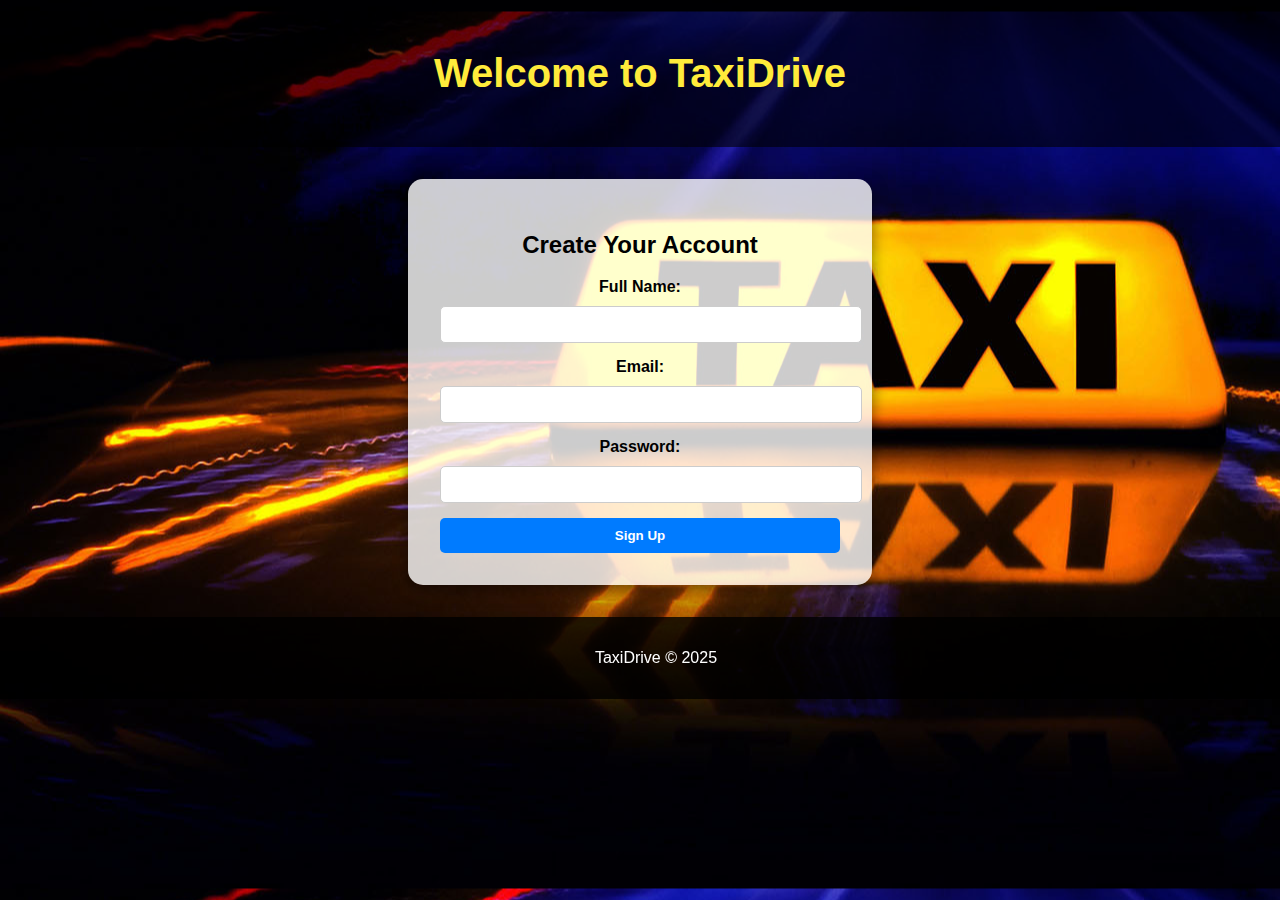
<file: index.html>
<!DOCTYPE html>
<html lang="en">
<head>
    <meta charset="UTF-8">
    <meta name="viewport" content="width=device-width, initial-scale=1.0">
    <title>Sign Up - TaxiDrive</title>
    <link rel="stylesheet" href="css/signup.css">
</head>
<body>
    <div class="background">
        <header>
            <h1>Welcome to TaxiDrive</h1>
        </header>
        <main>
            <section id="signup">
                <h2>Create Your Account</h2>
                <form id="signupForm" action="php/signup_handler.php" method="POST">
                    <label for="name">Full Name:</label>
                    <input type="text" id="name" name="name" required>
                    <label for="email">Email:</label>
                    <input type="email" id="email" name="email" required>
                    <label for="password">Password:</label>
                    <input type="password" id="password" name="password" required>
                    <button type="submit">Sign Up</button>
                </form>
            </section>
        </main>
        <footer>
            <p>TaxiDrive © 2025</p>
        </footer>
    </div>
</body>
</html>
</file>
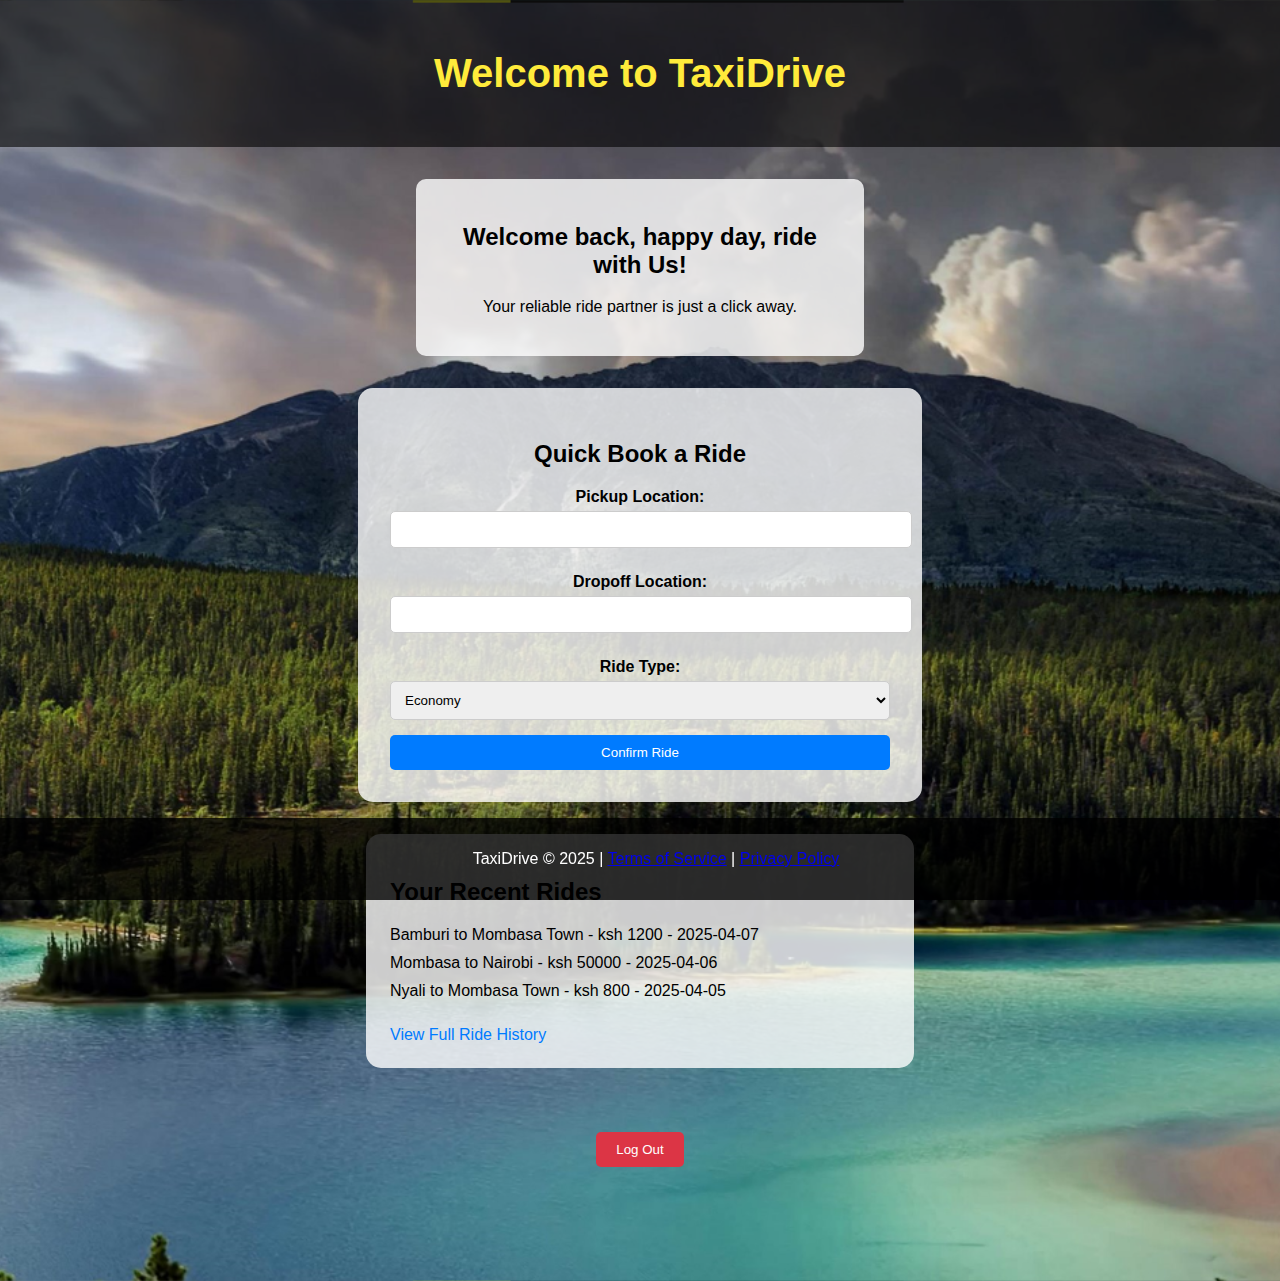
<file: homepage.html>
<!DOCTYPE html>
<html lang="en">
<head>
    <meta charset="UTF-8">
    <meta name="viewport" content="width=device-width, initial-scale=1.0">
    <title>TaxiDrive - Homepage</title>
    <link rel="stylesheet" href="css/homepage.css">
</head>
<body>
    <div class="background">
        <header>
            <h1>Welcome to TaxiDrive</h1>
        </header>
        <main>
            <!-- Welcome Section -->
            <section id="welcome">
                <h2>Welcome back, happy day, ride with Us!</h2>
                <p>Your reliable ride partner is just a click away.</p>
            </section>

            <!-- Quick Book Ride Section -->
            <section id="quick-book">
                <h2>Quick Book a Ride</h2>
                <form id="bookRideForm" action="php/book_ride.php" method="POST">
                    <label for="pickup">Pickup Location:</label>
                    <input type="text" id="pickup" name="pickup" required>
                    <label for="dropoff">Dropoff Location:</label>
                    <input type="text" id="dropoff" name="dropoff" required>
                    <label for="rideType">Ride Type:</label>
                    <select id="rideType" name="rideType">
                        <option value="economy">Economy</option>
                        <option value="premium">Premium</option>
                    </select>
                    <button type="submit">Confirm Ride</button>
                </form>
                <p id="confirmationMessage" style="display: none; color: green; font-weight: bold;">Ride booked successfully!</p>
            </section>

            <!-- Ride History -->
            <section id="ride-history">
                <h2>Your Recent Rides</h2>
                <ul>
                    <li>Bamburi to Mombasa Town - ksh 1200 - 2025-04-07</li>
                    <li>Mombasa to Nairobi - ksh 50000 - 2025-04-06</li>
                    <li>Nyali to Mombasa Town - ksh 800 - 2025-04-05</li>

                
                    
                </ul>
                <a href="ride_history.html">View Full Ride History</a>
            </section>

            <!-- Log Out Section -->
            <section id="logout">
                <form action="php/logout.php" method="POST">
                    <button type="submit">Log Out</button>
                </form>
            </section>
        </main>
        <footer>
            <p>TaxiDrive © 2025 | <a href="terms.html">Terms of Service</a> | <a href="privacy.html">Privacy Policy</a></p>
        </footer>
    </div>

    <!-- Link to external JavaScript -->
    <script src="js/homepage.js"></script>
</body>
</html>
</file>
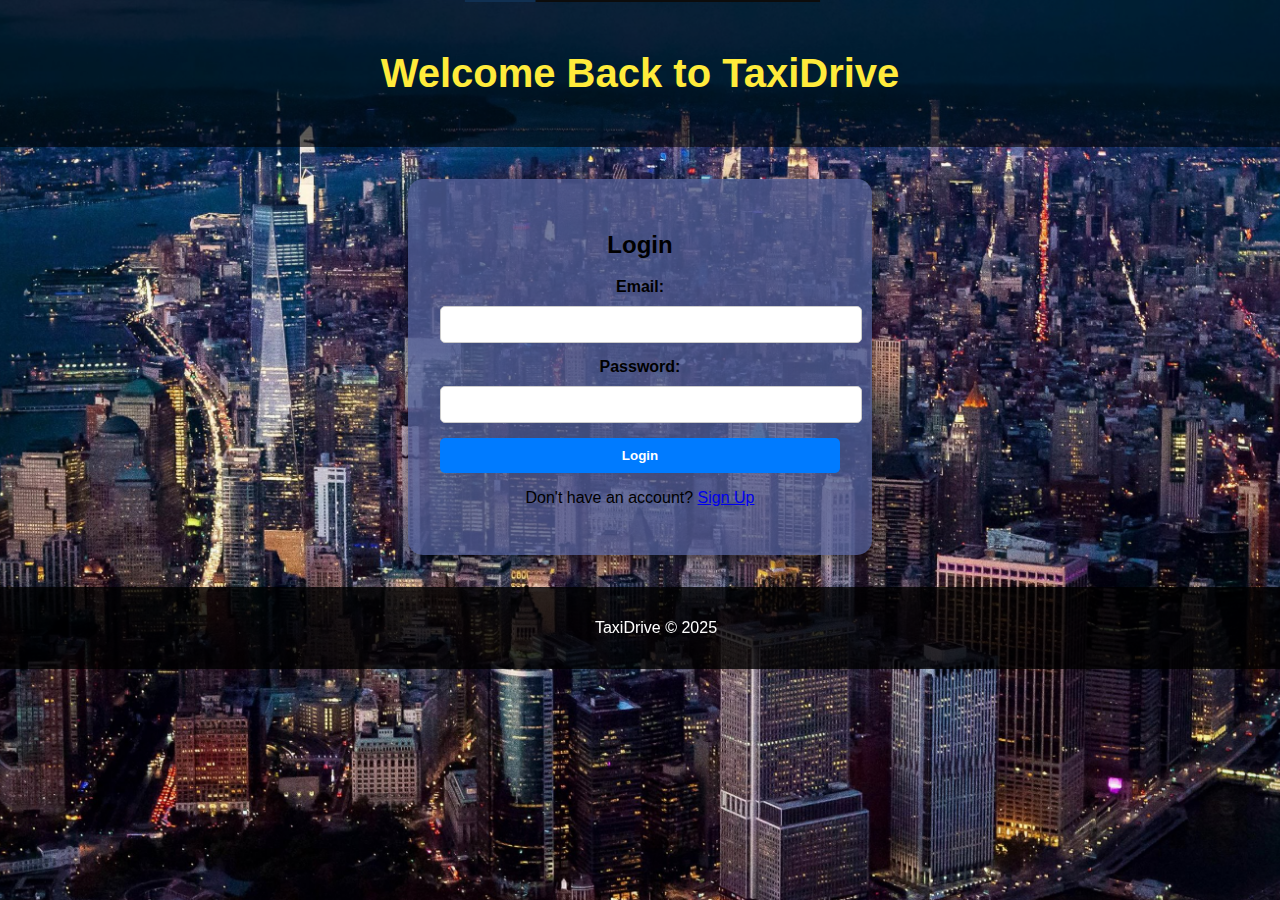
<file: login.html>
<!DOCTYPE html>
<html lang="en">
<head>
    <meta charset="UTF-8">
    <meta name="viewport" content="width=device-width, initial-scale=1.0">
    <title>Login - TaxiDrive</title>
    <link rel="stylesheet" href="css/login.css">
</head>
<body>
    <div class="background">
        <header>
            <h1>Welcome Back to TaxiDrive</h1>
        </header>
        <main>
            <section id="login">
                <h2>Login</h2>
                <form id="loginForm" action="homepage.html" method="POST">
                    <label for="email">Email:</label>
                    <input type="email" id="email" name="email" required>
                    <label for="password">Password:</label>
                    <input type="password" id="password" name="password" required>
                    <button type="submit">Login</button>
                </form>
                <p>Don't have an account? <a href="signup.html">Sign Up</a></p>
            </section>
        </main>
        <footer>
            <p>TaxiDrive © 2025</p>
        </footer>
    </div>
</body>
</html>
</file>
<file: css/signup.css>
/* General Styling */
body, html {
    margin: 0;
    padding: 0;
    font-family: Arial, sans-serif;
    background-image: url('../images/taxis-24-horas.jpg'); 
    background-position: center;
    min-height: 100vh;
    display: flex;
    flex-direction: column; /* Makes the body a column container */
}

/* Header Styling */
header {
    text-align: center;
    background-color: rgba(0, 0, 0, 0.6);
    padding: 1.5rem;
}

header h1 {
    font-size: 2.5rem;
    color: #ffeb3b; /* Gold text */
}

/* Main Content Styling */
main {
    flex: 1; /* Allows main content to take up available space */
    padding: 2rem;
    display: flex;
    justify-content: center; /* Centers content horizontally */
    align-items: center; /* Centers content vertically */
}

section#signup {
    background: rgba(255, 255, 255, 0.8); /* Light background */
    color: black;
    border-radius: 15px;
    padding: 2rem;
    width: 90%;
    max-width: 400px;
    text-align: center;
    box-shadow: 0 5px 15px rgba(0, 0, 0, 0.5);
}

section#signup label {
    display: block;
    margin-bottom: 10px;
    font-weight: bold;
}

section#signup input {
    width: 100%;
    padding: 10px;
    margin-bottom: 15px;
    border-radius: 5px;
    border: 1px solid #ccc;
}

section#signup button {
    width: 100%;
    padding: 10px;
    background-color: #007bff;
    color: white;
    font-weight: bold;
    border: none;
    border-radius: 5px;
    cursor: pointer;
}

section#signup button:hover {
    background-color: #0056b3;
}

/* Footer Styling */
footer {
    text-align: center;
    padding: 1rem;
    background-color: rgba(0, 0, 0, 0.8); /* Dark background for footer */
    color: white;
    position: sticky; /* Ensures footer stays at the bottom */
    bottom: 0;
    width: 100%;
}
</file>
<file: css/homepage.css>
/* General Styling */
body, html {
    margin: 0;
    padding: 0;
    font-family: Arial, sans-serif;
    background-image: url('../images/Emarald\ Lake..png'); /* Background image */
    background-size: cover;
    background-position: center;
    min-height: 100vh;
    display: flex;
    flex-direction: column;
    color: white;
}

/* Header */
header {
    text-align: center;
    background-color: rgba(0, 0, 0, 0.6);
    padding: 1.5rem;
}

header h1 {
    font-size: 2.5rem;
    color: #ffeb3b;
}

/* Main */
main {
    flex: 1;
    padding: 2rem;
    display: flex;
    flex-direction: column;
    align-items: center;
    gap: 2rem;
}

/* Welcome Section */
section#welcome {
    text-align: center;
    background: rgba(255, 255, 255, 0.8);
    color: black;
    padding: 1.5rem;
    border-radius: 10px;
    width: 90%;
    max-width: 400px;
}

/* Quick Book Section */
section#quick-book {
    background: rgba(255, 255, 255, 0.8);
    color: black;
    padding: 2rem;
    border-radius: 15px;
    width: 90%;
    max-width: 500px;
    text-align: center;
}

section#quick-book label {
    display: block;
    margin: 10px 0 5px;
    font-weight: bold;
}

section#quick-book input, section#quick-book select {
    width: 100%;
    padding: 10px;
    margin-bottom: 15px;
    border-radius: 5px;
    border: 1px solid #ccc;
}

section#quick-book button {
    width: 100%;
    padding: 10px;
    background-color: #007bff;
    color: white;
    border: none;
    border-radius: 5px;
    cursor: pointer;
}

section#quick-book button:hover {
    background-color: #0056b3;
}

/* Ride History Section */
section#ride-history {
    background: rgba(255, 255, 255, 0.8);
    color: black;
    padding: 1.5rem;
    border-radius: 15px;
    width: 90%;
    max-width: 500px;
}

section#ride-history ul {
    padding: 0;
    list-style: none;
}

section#ride-history li {
    margin-bottom: 10px;
}

section#ride-history a {
    display: inline-block;
    margin-top: 10px;
    color: #007bff;
    text-decoration: none;
}

section#ride-history a:hover {
    text-decoration: underline;
}

/* Log Out Section */
section#logout {
    text-align: center;
    margin-top: 2rem;
}

section#logout button {
    padding: 10px 20px;
    background-color: #dc3545;
    color: white;
    border: none;
    border-radius: 5px;
    cursor: pointer;
}

section#logout button:hover {
    background-color: #a71d2a;
}

/* Footer */
footer {
    text-align: center;
    padding: 1rem;
    background-color: rgba(0, 0, 0, 0.8);
    color: white;
    position: sticky;
    bottom: 0;
    width: 100%;
}
</file>
<file: css/login.css>
body, html {
    margin: 0;
    padding: 0;
    font-family: Arial, sans-serif;
    background-image: url('../images/aerial\ view\ of\ new\ york\,\ mannhattan.png'); /* Unique login background */
    background-size: cover;
    background-position: center;
    min-height: 100vh;
    display: flex;
    flex-direction: column;
    color: white;
}

header {
    text-align: center;
    background-color: rgba(0, 0, 0, 0.6);
    padding: 1.5rem;
}

header h1 {
    font-size: 2.5rem;
    color: #ffeb3b; /* Gold for emphasis */
}

main {
    flex: 1;
    padding: 2rem;
    display: flex;
    justify-content: center;
    align-items: center;
}

section#login {
    background: rgba(80, 93, 148, 0.8);
    color: black;
    border-radius: 15px;
    padding: 2rem;
    width: 90%;
    max-width: 400px;
    text-align: center;
    box-shadow: 0 5px 15px rgba(0, 0, 0, 0.5);
}

section#login label {
    display: block;
    margin-bottom: 10px;
    font-weight: bold;
}

section#login input {
    width: 100%;
    padding: 10px;
    margin-bottom: 15px;
    border-radius: 5px;
    border: 1px solid #ccc;
}

section#login button {
    width: 100%;
    padding: 10px;
    background-color: #007bff;
    color: white;
    font-weight: bold;
    border: none;
    border-radius: 5px;
    cursor: pointer;
}

section#login button:hover {
    background-color: #0056b3;
}

footer {
    text-align: center;
    background-color: rgba(0, 0, 0, 0.8);
    padding: 1rem;
    color: white;
    position: sticky;
    bottom: 0;
    width: 100%;
}
</file>
